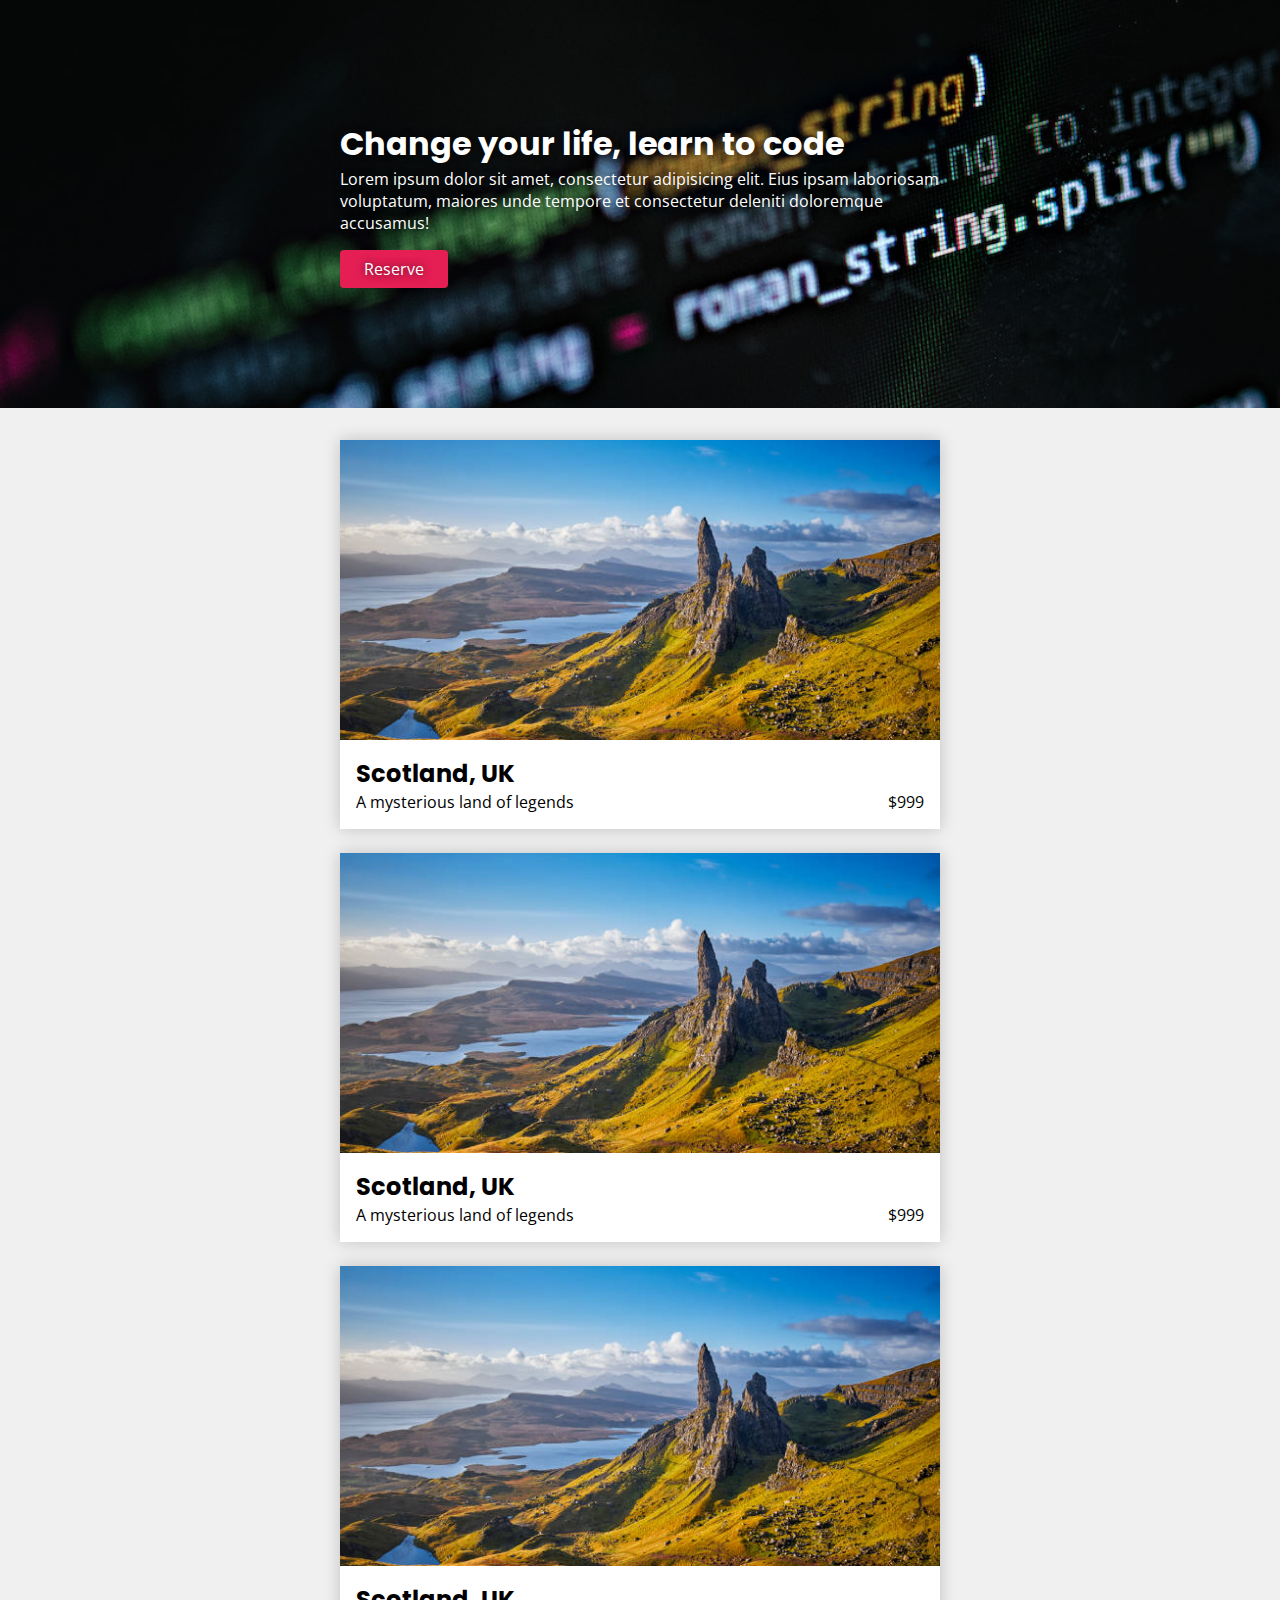
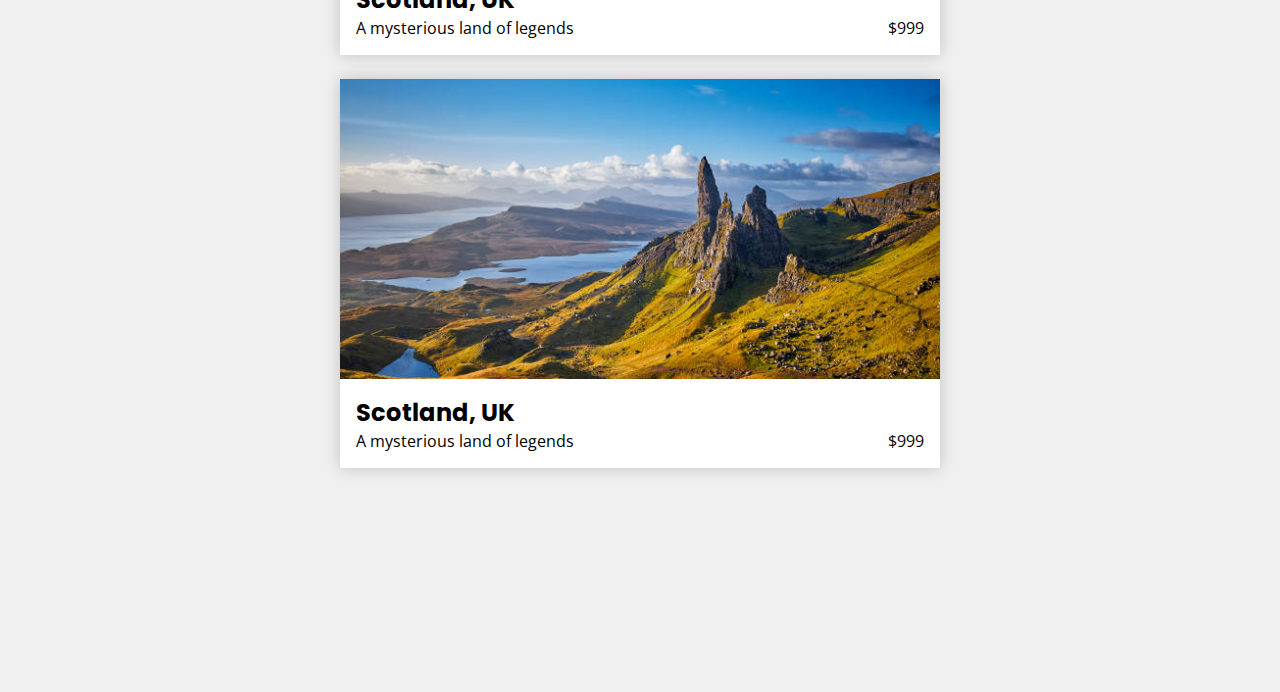
<file: index.html>
<html>
  <head>
    <meta charset="utf-8">
    <title>Combine your components</title>

    <link rel="stylesheet" href="css/style.css">
  </head>

  <body>

    <!-- TODO: Use your components to create a simple landing page -->
    <div class="banner" style="background-image: url(images/background.jpg);">
      <div class="container">
        <h1>Change your life, learn to code</h1>
        <p>Lorem ipsum dolor sit amet, consectetur adipisicing elit. Eius ipsam laboriosam voluptatum, maiores unde tempore et consectetur deleniti doloremque accusamus!</p>
        <a href="#" class="btn-airbnb">Reserve</a>
      </div>
    </div>
    <div class="container">
      <div class="card-trip">
        <img src="images/scotland.jpg" alt="scotland">
        <div class="card-trip-footer">
          <div>
            <h2>Scotland, UK</h2>
            <p>A mysterious land of legends</p>
          </div>
          <p>$999</p>
        </div>
      </div>
      <div class="card-trip">
        <img src="images/scotland.jpg" alt="scotland">
        <div class="card-trip-footer">
          <div>
            <h2>Scotland, UK</h2>
            <p>A mysterious land of legends</p>
          </div>
          <p>$999</p>
        </div>
      </div>
      <div class="card-trip">
        <img src="images/scotland.jpg" alt="scotland">
        <div class="card-trip-footer">
          <div>
            <h2>Scotland, UK</h2>
            <p>A mysterious land of legends</p>
          </div>
          <p>$999</p>
        </div>
      </div>
      <div class="card-trip">
        <img src="images/scotland.jpg" alt="scotland">
        <div class="card-trip-footer">
          <div>
            <h2>Scotland, UK</h2>
            <p>A mysterious land of legends</p>
          </div>
          <p>$999</p>
        </div>
      </div>
    </div>
  </body>

</html>
</file>
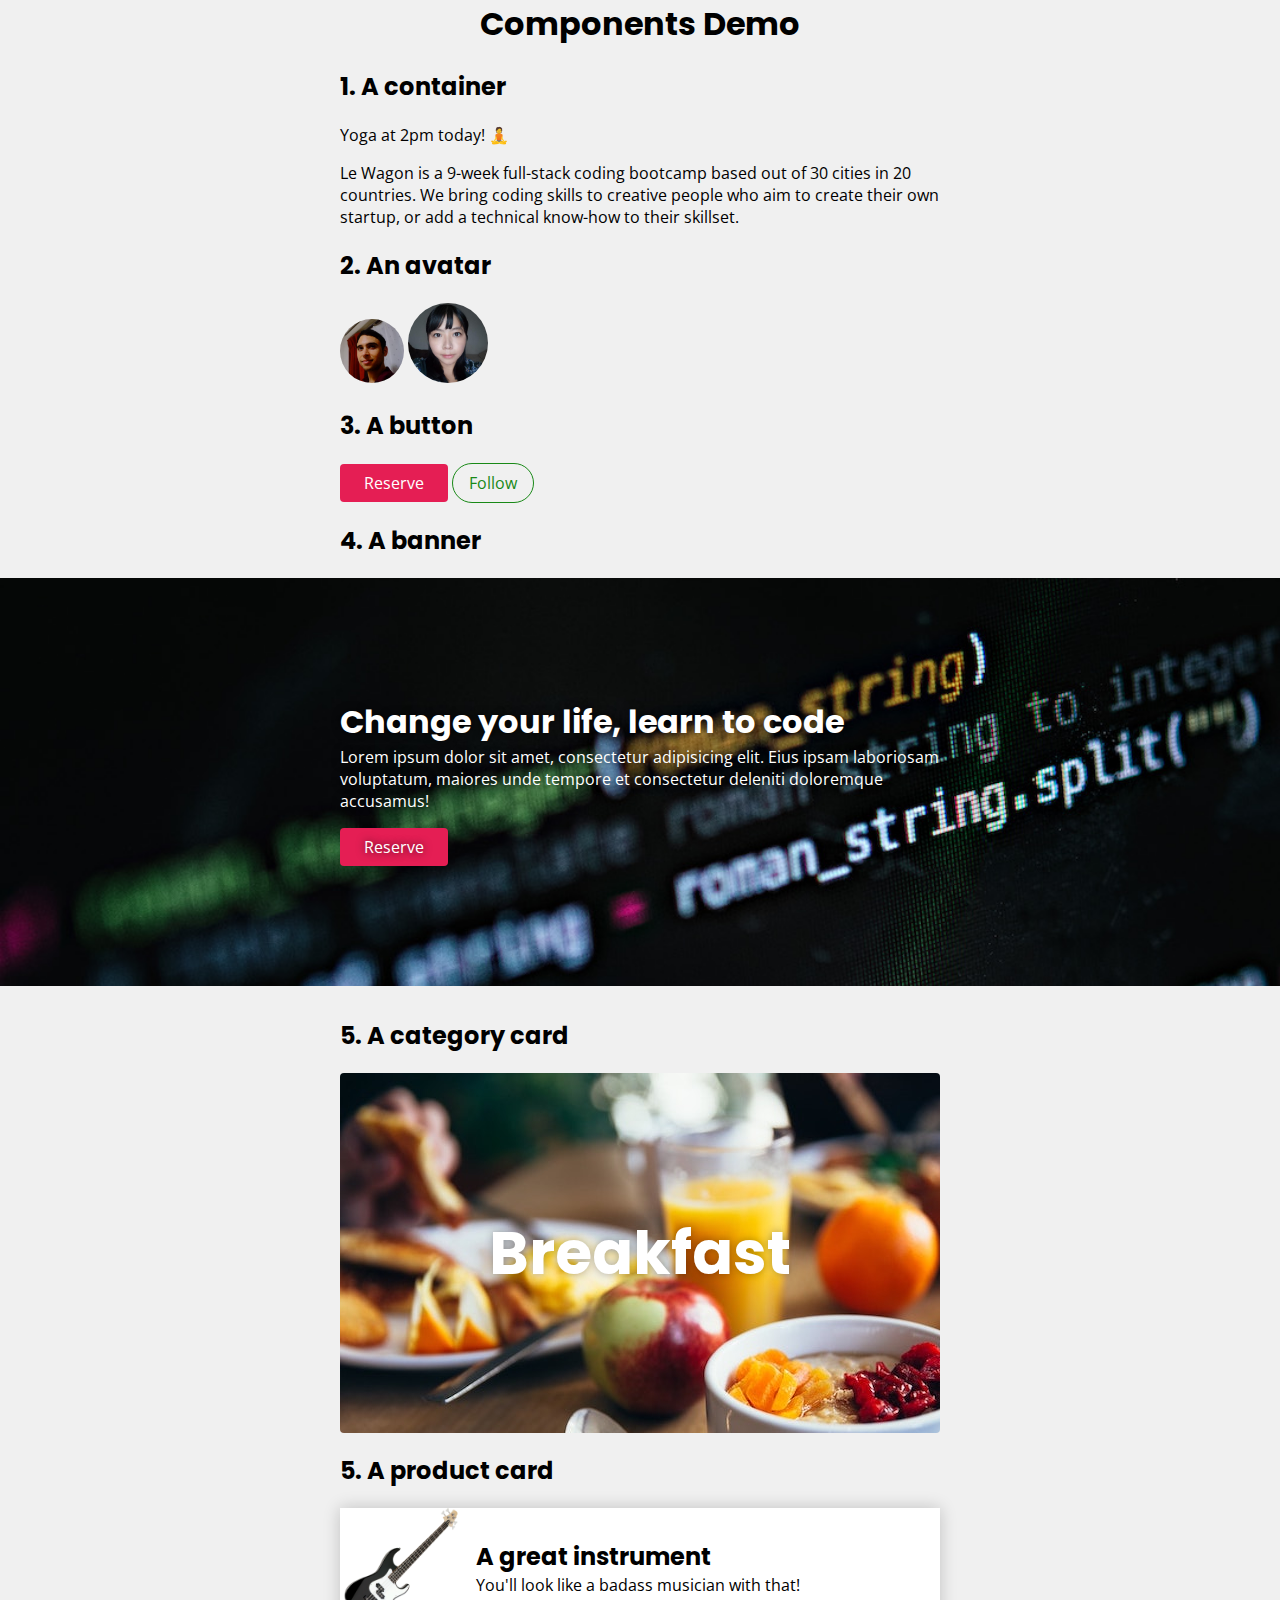
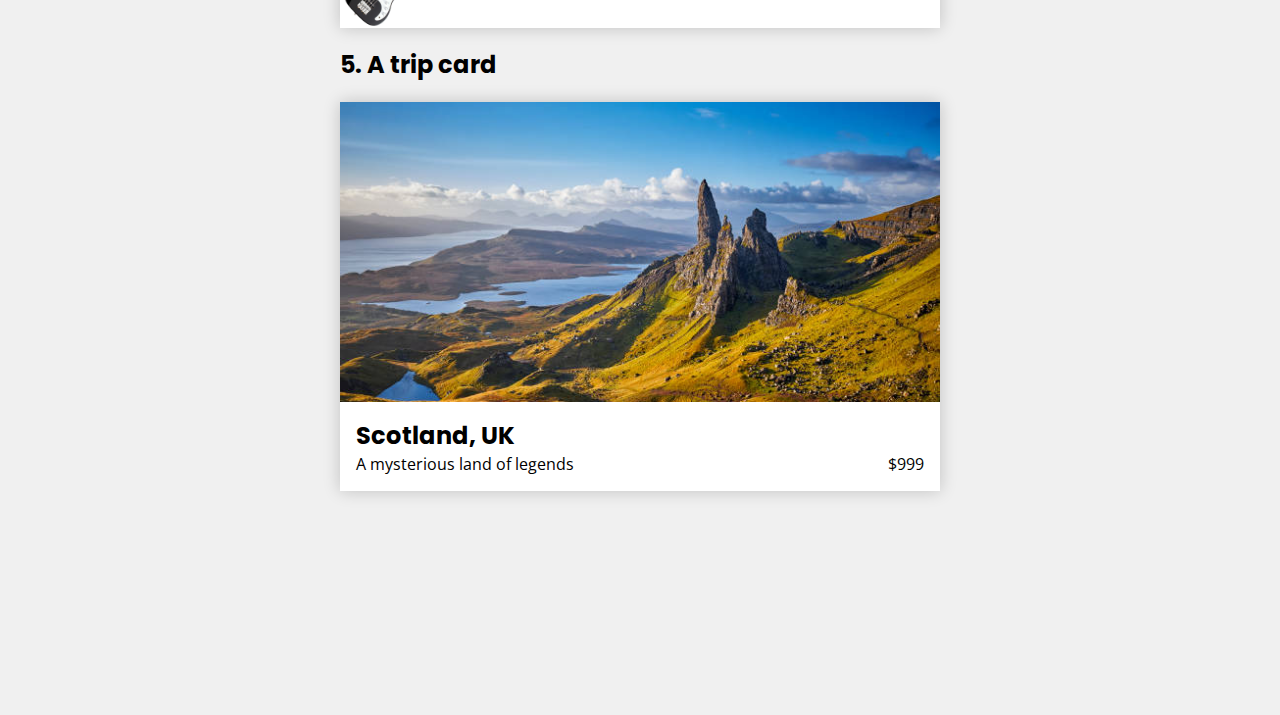
<file: components.html>
<html>
  <head>
    <meta charset="utf-8">
    <title>Components demo</title>

    <link rel="stylesheet" href="css/style.css">
  </head>

  <body>
    <h1 class="text-center">Components Demo</h1>

    <!-- TODO: live-code your components -->
    <!-- .container + Tab -->
    <div class="container">
      <h2>1. A container</h2>
      <p>Yoga at 2pm today! 🧘</p>
      <p>Le Wagon is a 9-week full-stack coding bootcamp based out of 30 cities in 20 countries. We bring coding skills to creative people who aim to create their own startup, or add a technical know-how to their skillset.</p>
      <h2>2. An avatar</h2>
      <img class="avatar" src="images/someone.jpg" alt="avatar">
      <img class="avatar-lg" src="images/someone_else.jpg" alt="avatar large">
      <h2>3. A button</h2>
      <a href="#" class="btn-airbnb">Reserve</a>
      <a href="#" class="btn-medium">Follow</a>
      <h2>4. A banner</h2>
    </div>

    <div class="banner" style="background-image: url(images/background.jpg);">
      <div class="container">
        <h1>Change your life, learn to code</h1>
        <p>Lorem ipsum dolor sit amet, consectetur adipisicing elit. Eius ipsam laboriosam voluptatum, maiores unde tempore et consectetur deleniti doloremque accusamus!</p>
        <a href="#" class="btn-airbnb">Reserve</a>
      </div>
    </div>

    <div class="container">
      <h2>5. A category card</h2>
      <div class="card-category" style="background-image: url(images/breakfast.jpg);">
        <h2>Breakfast</h2>
      </div>
      <h2>5. A product card</h2>
      <div class="card-product">
        <img src="images/product.jpg" alt="product">
        <div>
          <h2>A great instrument</h2>
          <p>You'll look like a badass musician with that!</p>
        </div>
      </div>

      <h2>5. A trip card</h2>
      <div class="card-trip">
        <img src="images/scotland.jpg" alt="scotland">
        <div class="card-trip-footer">
          <div>
            <h2>Scotland, UK</h2>
            <p>A mysterious land of legends</p>
          </div>
          <p>$999</p>
        </div>
      </div>

    </div>
  </body>
</html>
</file>
<file: css/style.css>
/* --- Google Fonts --- */
@import url("http://fonts.googleapis.com/css?family=Open+Sans:400,300,700|Poppins:400,700");

/* --- Components design --- */
/* TODO: import new components */
@import url("components/container.css");
@import url("components/avatar.css");
@import url("components/button.css");
@import url("components/banner.css");
@import url("components/card.css");
/* --- Fonts & colors --- */
body {
  font-family: "Open Sans", "Helvetica", "sans-serif";
  padding-bottom: 200px;
  margin: 0;
  background-color: rgb(240,240,240);
}
h1, h2, h3 {
  font-family: "Poppins", "sans-serif";
}

a {
  text-decoration: none;
  display: inline-block;
}

.text-center {
  text-align: center;
}
</file>
